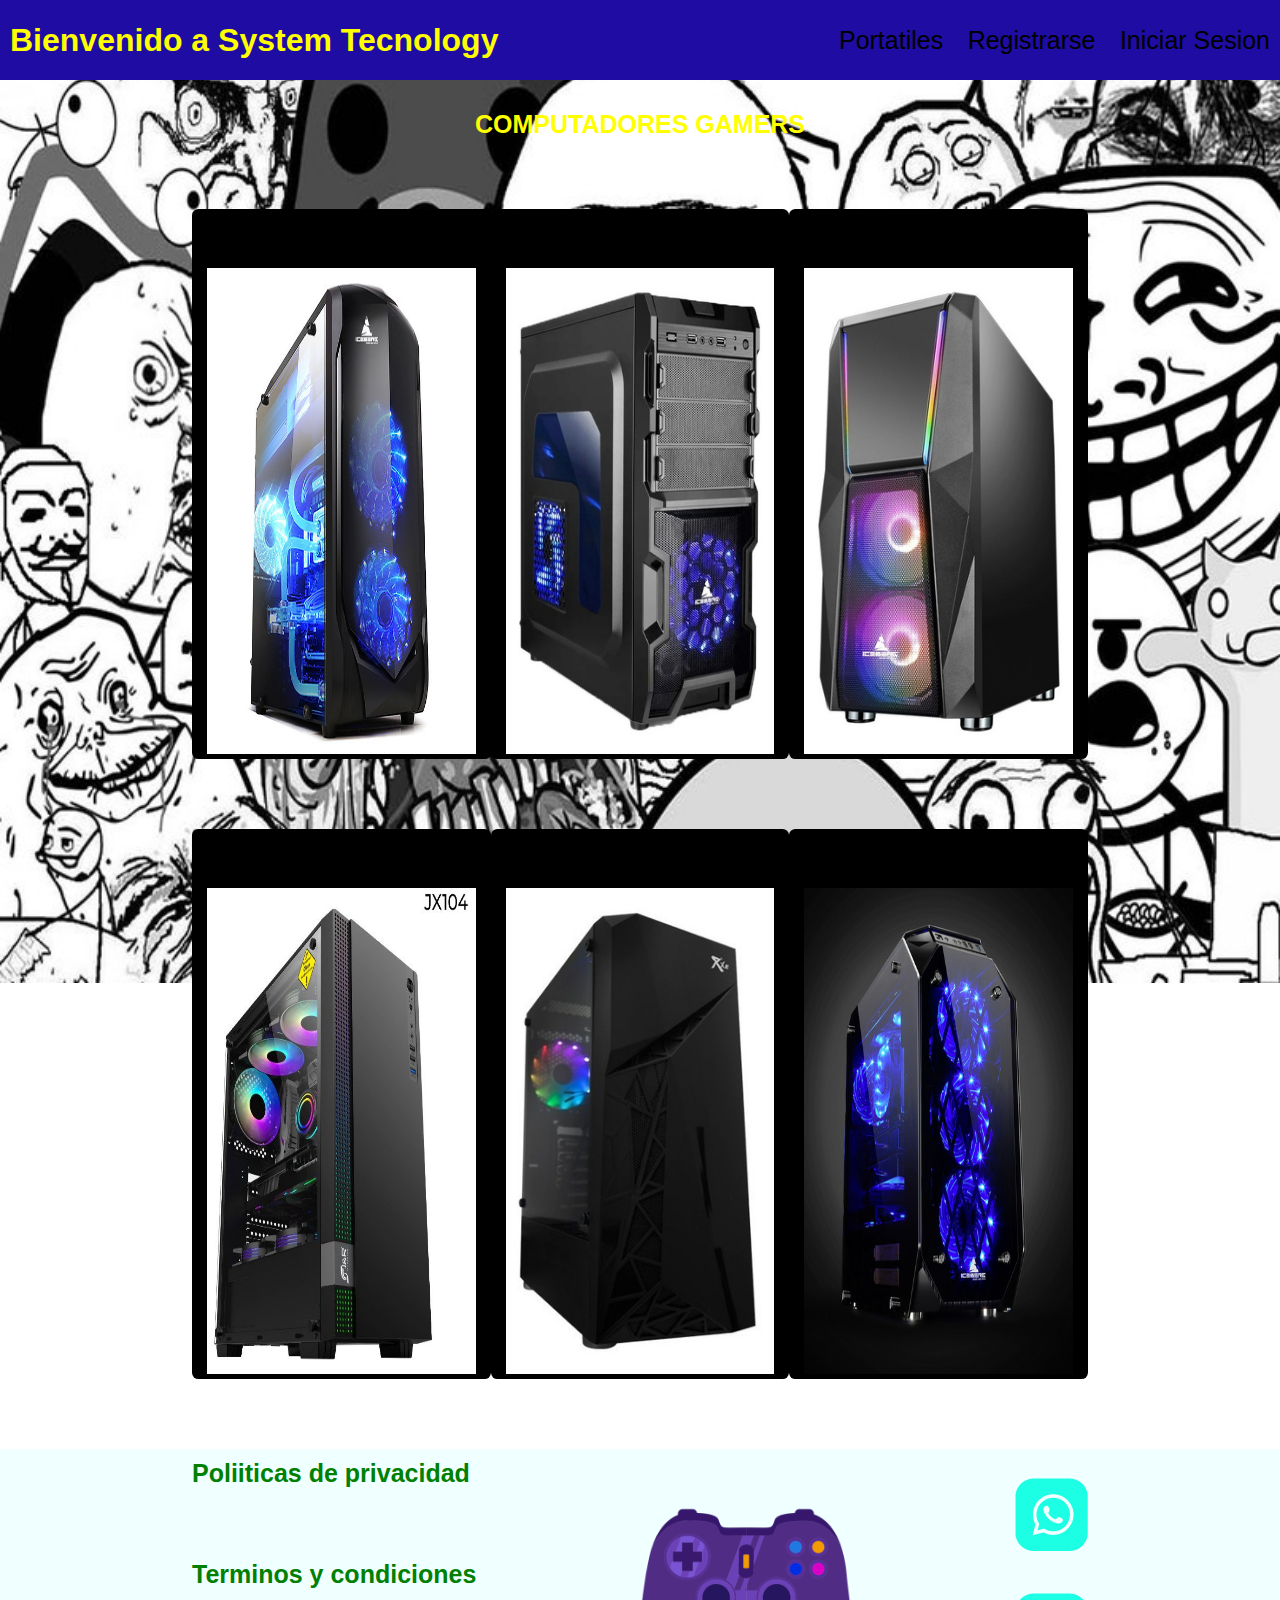
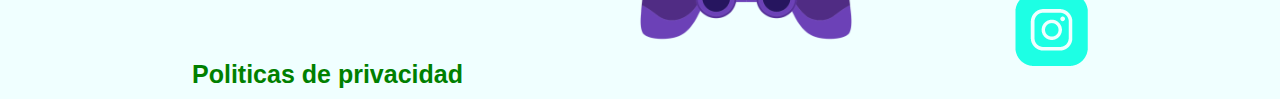
<file: index.html>
<!DOCTYPE html>
<html lang="es">
<head>
    <meta charset="UTF-8">
    <meta http-equiv="X-UA-Compatible" content="IE=edge">
    <meta name="viewport" content="width=h1, initial-scale=1.0">
    <link rel="stylesheet" href="css/index.css">
    <title>mi proyecto</title>
</head>
<body>
    <header>
        <h1>Bienvenido a System Tecnology</h1>

        <div>
            <a href="tablas/tablas.html">Portatiles</a>
            <a href="formulario/formularios.html">Registrarse</a>
            <a href="formulario/inicioses.html">Iniciar Sesion</a>
        </div>

    </header>

    <h2>COMPUTADORES GAMERS</h2>
    <div class="SECCION">
        <div class="obj">
            <p>BATTLEBOX ESSENTIAL</p>
            <img src="imagenes/1.jpg" alt="">
        </div>
        <div class="obj">
            <p>PC GAMER TITAN V3</p>
            <img src="imagenes/2.jpg" alt="">
        </div>
        <div class="obj">
            <p>BATTLEBOX SUPER</p>
            <img src="imagenes/3.jpg" alt="">
        </div>
    </div>

    <div class="SECCION">
        <div class="obj">
            <p>PC ULTRA</p>
            <img src="imagenes/4.jpg" alt="">
        </div>
        <div class="obj">
            <p>BATTLEBOX OMEGA</p>
            <img src="imagenes/5.jpg" alt="">
        </div>
        <div class="obj">
            <p>BATTLEBOX ULTIMATE</p>
            <img src="imagenes/6.jpg" alt="">
        </div>
    </div>

    <footer>

        <div class="papadiv">

            <div class="d1">
                <p>
                    Poliiticas de privacidad
                </p>
                <p>
                    Terminos y condiciones
                </p>
                <p>
                    Politicas de privacidad
                </p>
            </div>
    
            <div class="d2">
    
                <img src="imagenes/controll.png" alt="">
                
            </div>
    
            <div class="d3">
                <span>
    
                    <img src="imagenes/Whatsapp plus.png" alt="">
    
                </span>
                <span>
    
                    <img src="imagenes/Instagram plus.png" alt="">
    
                </span>
            </div>

        </div>

    </footer>
</body>
</html>
</file>
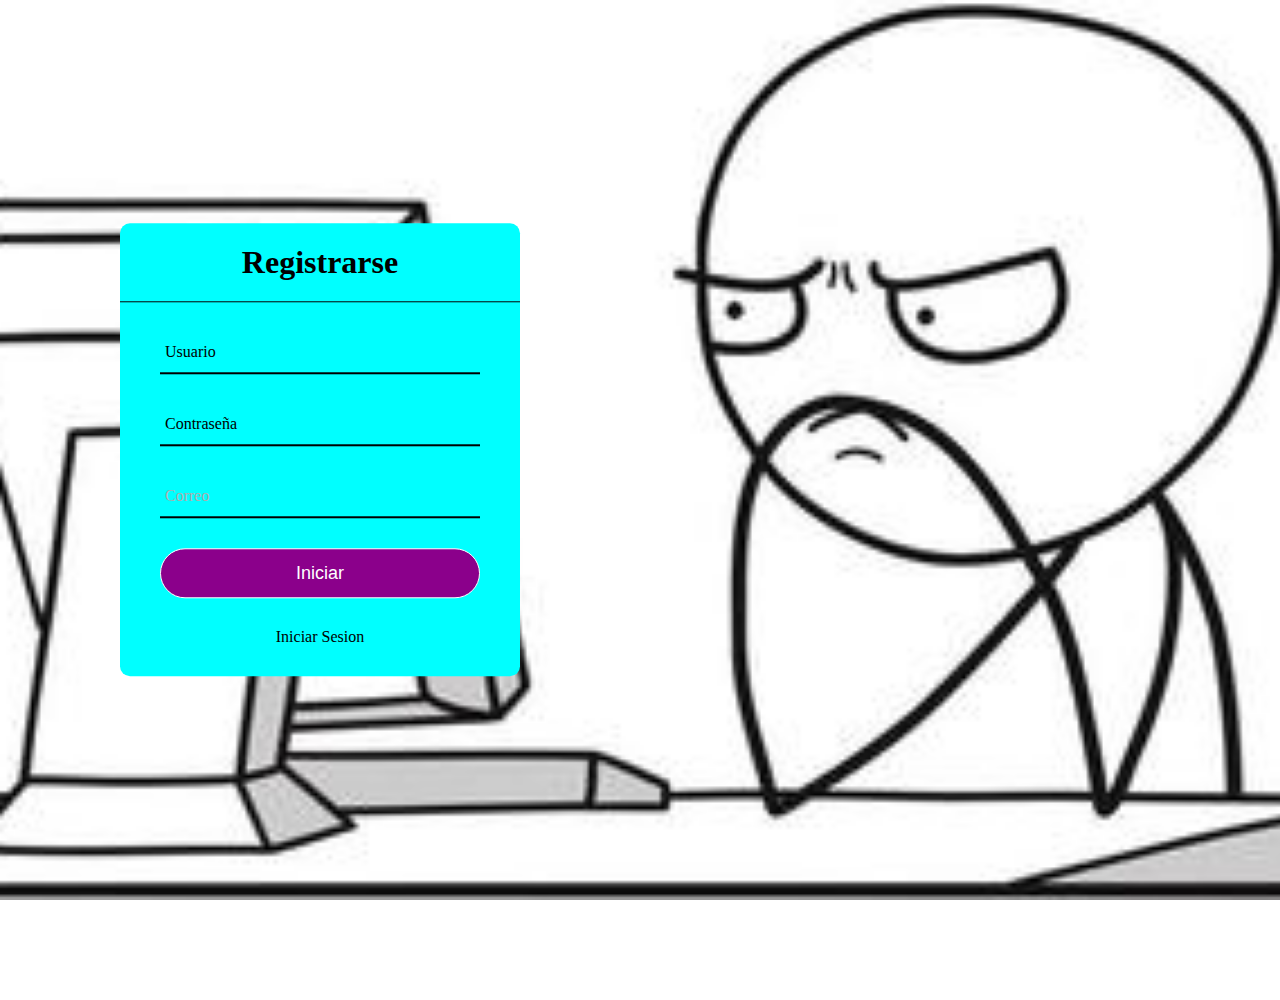
<file: formulario/formularios.html>
<!DOCTYPE html>
<html lang="en">
<head>
    <meta charset="UTF-8">
    <meta http-equiv="X-UA-Compatible" content="IE=edge">
    <meta name="viewport" content="width=device-width, initial-scale=1.0">
    <link rel="stylesheet" href="../css/formulario.css">
    <title>Document</title>
</head>
<body >
    <div class="formulario"> <!--Div:Divisiones-->
        <h1>Registrarse</h1>
        <form  method="post" id="formulario">
            <div class="username">
                <input type="text" id="usuario" required name="lusuario">
                <label for="" class="estorbo">Usuario</label>
            </div>
            <div class="contraseña">
                <input type="password" id="password" required name="contraseña1">
                <label for="" class="estorbo">Contraseña</label>
            </div>
            <div class="correo">
                <input type="text"required="@" name="correo">
                <label for="" class="estorbo">Correo</label>
            </div>
            <input type="submit" value="Iniciar" onclick="enviar()">
            <div class="registrarse">
            <a href="inicioses.html">Iniciar Sesion</a>
            </div>
        </form>
    </div>

    <script src="../funciones js/jquery-3.6.1.min.js"></script>
    <script src="../funciones js/validate.js"></script>
    <script src="../funciones js/funciones.js"></script>
</html>
</file>
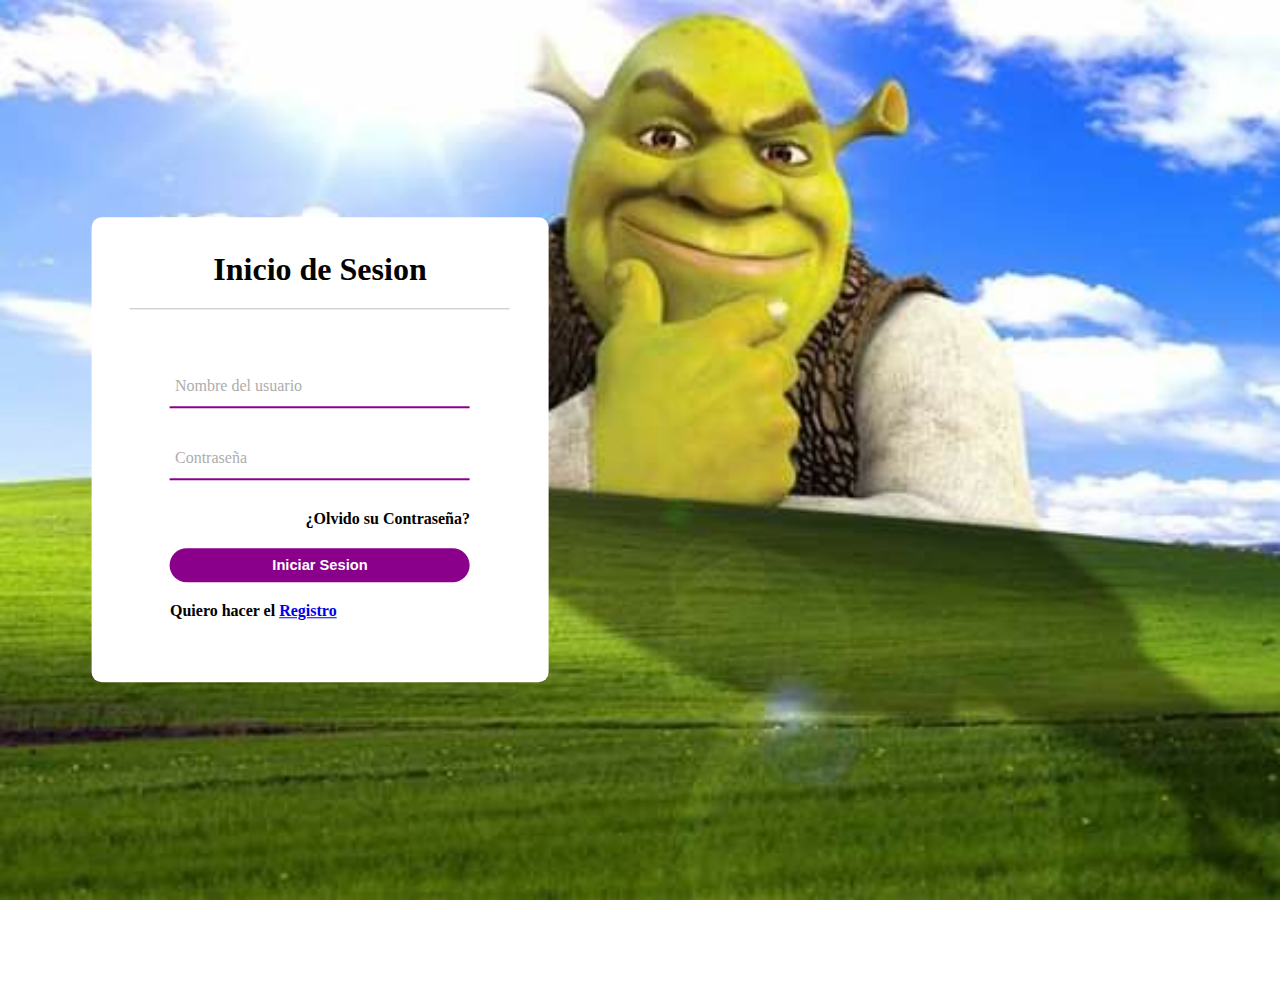
<file: formulario/inicioses.html>
<!DOCTYPE html>
<html lang="en">
<head>
    <meta charset="UTF-8">
    <meta http-equiv="X-UA-Compatible" content="IE=edge">
    <meta name="viewport" content="width=device-width, initial-scale=1.0">
    <title>Inicio de sesion</title>
    <link rel="stylesheet" href="../css/inicioses.css">
</head>
<body>
    <div class="Formulario">
        <h1>Inicio de Sesion</h1>
        <form method="post" id="formulario">
            <div class="Username">
                <input type="text" id="usuario" required name="nombres">
                <label class="lname">Nombre del usuario</label>
            </div>
            <div class="Username">
                <input type="password" required name="contraseña">
                <label class="lname">Contraseña</label>
            </div>
            <div class="Recordar">¿Olvido su Contraseña?</div>
            <div class="content_btn">
                 <input class="btn_login" type="submit" value="Iniciar Sesion">
            </div>
            <div class="Registro">
                Quiero hacer el <a href="formularios.html">Registro</a>
            </div>
        </form>
    </div>
    <script src="../funciones js/jquery-3.6.1.min.js"></script>
    <script src="../funciones js/validate.js"></script>
    <script src="../funciones js/inicioses.js"></script>
</body>
</file>
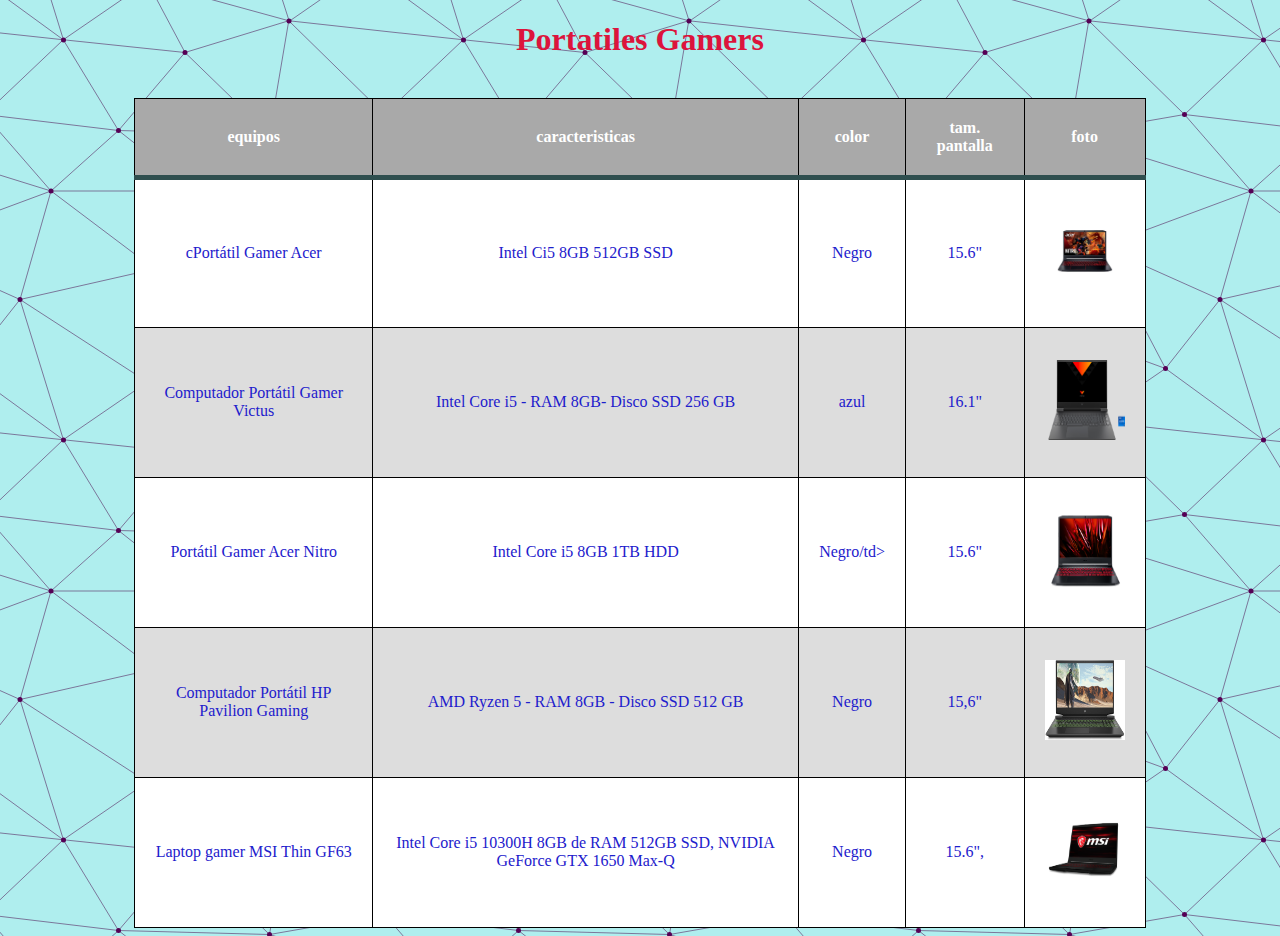
<file: tablas/tablas.html>
<!DOCTYPE html>
<html lang="es">
<head>
    <meta charset="UTF-8">
    <meta http-equiv="X-UA-Compatible" content="IE=edge">
    <meta name="viewport" content="width=h1, initial-scale=1.0">
    <link rel="stylesheet" href="../css/tablas.css">
    <title>MYPROYECTO</title>
</head>
<body style="background-color: paleturquoise;"> 
    <h1>Portatiles Gamers</h1>
    <br>
    
    <table>
        <thead>
            <th>equipos</th>
            <th>caracteristicas</th>
            <th>color</th>
            <th>tam. pantalla</th>
            <th>foto</t>
            <tbody>
                <tr>
                    <td>cPortátil Gamer Acer </td>
                    <td>Intel Ci5 8GB 512GB SSD</td>
                    <td> Negro</td>
                    <td>15.6"</td>
                    <td><img src="../imagenes/portatil Gamer Acer.png" alt=""></td>
                </tr>
                <tr>
                    <td>Computador Portátil Gamer Victus</td>
                    <td> Intel Core i5 - RAM 8GB- Disco SSD 256 GB</td>
                    <td>azul</td>
                    <td>16.1"</td>
                    <td><img src="../imagenes/Computador Portátil Gamer Victus.png" alt=""></td>
                    </tr>
                <tr>
                    <td>Portátil Gamer Acer Nitro</td>
                    <td>Intel Core i5 8GB 1TB HDD</td>
                    <td>Negro/td>
                    <td>15.6"</td>
                    <td><img src="../imagenes/Portátil Gamer Acer Nitro.png" alt=""></td>
                </tr>
                <tr>
                    <td>Computador Portátil HP Pavilion Gaming</td>
                    <td>AMD Ryzen 5 - RAM 8GB - Disco SSD 512 GB</td>
                    <td>Negro</td>
                    <td>15,6"</td>
                    <td><img src="../imagenes/Computador Portátil HP Pavilion Gaming.png" alt=""></td>
                </tr>
                <tr>
                    <td>Laptop gamer MSI Thin GF63</td>
                    <td>Intel Core i5 10300H 8GB de RAM 512GB SSD, NVIDIA GeForce GTX 1650 Max-Q</td>
                    <td>Negro</td>
                    <td>15.6",</td>
                    <td><img src="../imagenes/Laptop gamer MSI Thin GF63.png" alt=""></td>
                </tr>
            </tbody>
        </thead>
    </table>
</body>
</html>
</file>
<file: css/index.css>
body{
    margin: 0;
    font-family: 'Segoe UI', Tahoma, Geneva, Verdana, sans-serif;
}

*{
    margin: 0;
    padding: 0;
    box-sizing: border-box;

}

header{
    background-color: rgb(30, 12, 163);
    display: flex;
    justify-content: space-between;
    align-items: center;
    height: 80px;
    position: sticky;
    top: 0;
}

header a{
    font-size: 25px;
    text-decoration: none;
    color: black;
    margin: 10px;
}

header h1{
    color: yellow;
    margin-left: 10px;
}

h2{
    margin-top: 30px;
    font-size: 25px;
    text-align: center;
    color: yellow;
}

body{
    background-image: url(../imagenes/54d6a5a24cd53.jpeg);
    background-position: center;
    background-attachment: fixed;
    background-repeat: no-repeat;
    background-size: cover;
}

.SECCION{
    height: 550px;
    width: 70%;
    margin: 70px auto;
    display: flex;
    justify-content: space-between;
}

.obj{
    height: 100%;
    display: flex;
    flex-direction:column; 
    justify-content: space-between;
    align-items: center;
    background-color:black;
    text-align: center;
    padding: 5px 0;
    width: 500px;
    border-radius: 0.4em;
}

.obj p{
    padding-bottom: 5px;
    border-bottom: solid 2px;
}

.obj img {
    width: 90%;
    height: 90%;
}

footer{
    background-color: azure;
    padding: 10px 0;
    display: flex;
}

.papadiv{
    height: 230px;
    width: 70%;
    margin: 0 auto;
    display: flex;
    justify-content: space-between;
    align-items: center;
}

.d1{
    color: green;
    display: flex;
    flex-direction: column;
    justify-content: space-between;
    height: 100%;
    font-size: 25px;
    font-weight: bold;
}

.d2{
    height: 100%;
}

.d2 img{
    height: 100%;
}

.d3{
    display: flex;
    flex-direction: column;
    justify-content: space-around;
    height: 100%;
}
</file>
<file: css/formulario.css>
body{
    margin: 0;
    padding: 0;
    font-family: montserrat;
    background-image: url(../imagenes/computer-reaction-faces-internet-funny-meme-man-staring-at-computer-screen-common-memes-used-across-internet-in-chats-of-gifs-free-vector.jpg);
    background-position: center;
    background-attachment: fixed;
    background-repeat: no-repeat;
    background-size: cover;
    height: 1000px;
}

.formulario{
    position: absolute;
    top: 50%;
    left: 25%;
    transform: translate(-50%, -50%);
    width: 400px;
    background-color: aqua;
    border-radius: 10px;
}

.formulario h1{
    text-align: center;
    padding: 0 0 20px 0;
    border-bottom: 1px solid rgb(5, 5, 5);
}

.formulario form{
    padding: 0 40px;
    box-sizing: border-box;
}

form .username{
    position: relative;
    border-bottom: 2px solid black;
    margin: 30px 0;
}

.username input{
    width: 100px;
    padding: 0 5px;
    height: 40px;
    font-size: 16px;
    border: none;
    background: none;
    outline: none;
}

.estorbo{
    position: absolute;
    top: 50%;
    left: 5px;
    color: black;
    transform: translateY(-50%);
    font-size: 16px;
    pointer-events: none;
    transition: .5s;

}

.username span::before{
    content: " ";
    position: absolute;
    top: 40px;
    left: 0;
    width: 100%;
    height: 2px;
    background:darkmagenta;
    transition: .5s;
}

.username input:focus ~ label,
.username input:valid ~ label{
    top: -5px;
    color: darkmagenta; 
}

.username input:focus ~ span::before{
    width: 100%;

}

form .contraseña{
    position: relative;
    border-bottom: 2px solid black;
    margin: 30px 0;
}

.contraseña input{ 
    width: 100px;
    padding: 0 5px;
    height: 40px;
    font-size: 16px;
    border: none;
    background: none;
    outline: none;
}

.contraseña span::before{
    content: " ";
    position: absolute;
    top: 40px;
    left: 0;
    width: 100%;
    height: 2px;
    background:darkmagenta;
    transition: .5s;
}

.contraseña input:focus ~ label,
.contraseña input:valid ~ label{
    top: -5px;
    color: darkmagenta; 
}

.contraseña input:focus ~ span::before,
.contraseña input:valid ~ span::before{
    width: 100%;

}

form .correo{
    position: relative;
    border-bottom: 2px solid black;
    margin: 30px 0;
}

.correo input{
    width: 100px;
    padding: 0 5px;
    height: 40px;
    font-size: 16px;
    border: none;
    background: none;
    outline: none;
}

.correo label{
    position: absolute;
    top: 50%;
    left: 5px;
    color: #adadad;
    transform: translateY(-50%);
    font-size: 16px;
    pointer-events: none;
    transition: .5s;

}

.correo span::before{
    content: " ";
    position: absolute;
    top: 40px;
    left: 0;
    width: 100%;
    height: 2px;
    background:darkmagenta;
    transition: .5s;
}

.correo input:focus ~ label,
.correo input:valid ~ label{
    top: -5px;
    color: darkmagenta; 
}

.correo input:focus ~ span::before,
.correo input:valid ~ span::before{
    width: 100%;

}

.recordar{
    margin: -5px 0 20px 5px;
    color:black;
    cursor: pointer;
}

.recordar:hover{
    text-decoration: underline;
}

input[type="submit"]{
    width: 100%;
    height: 50px;
    border: 1px solid;
    background: darkmagenta;
    border-radius: 25px;
    font-size: 18px;
    color: white;
    cursor: pointer;
    outline: none;
}

input[type="submit"]:hover{
    border-color: black;
    transition: .5s;
}

.registrarse{
    margin: 30px 0;
    text-align: center;
    font-size: 16px;
    color: black;
}

.registrarse a{
    color:black;
    text-decoration: none;
}

.registrarse a:hover{
    text-decoration: underline;
}

.logo{
    width: 200px;
    height: 200px;
    background-attachment: fixed;
}
</file>
<file: css/inicioses.css>
body{
    margin: 0;
    padding: 0;
    font-family: montserrat;
    background-image: url(../imagenes/51e38f93416e109a70de5498fbeb4be3.jpg);
    background-position: center;
    background-attachment: fixed;
    background-repeat: no-repeat;
    background-size: cover;
    height: 1000px;
}

.Formulario{
    position: absolute;
    top: 50%;
    padding: 1% 3%;
    left: 25%;
    transform: translate(-50%,-50%);
    width: 380px;
    background: white;
    border-radius: 10px;
}

.Formulario h1{
    text-align: center;
    padding: 0 0 20px 0;
    border-bottom: 1px solid silver;
}

.Formulario form{
    padding: 5px 40px 50px;
    box-sizing: border-box;
}

form .Username{
    position: relative;
    border-bottom:2px solid darkmagenta;
    margin: 30px 0;
}

.Username input{
    width: 100%;
    padding: 0 5px;
    height: 40px;
    font-size: 16px;
    border: none;
    background: none;
    outline: none;
}

.lname{
    position: absolute;
    top: 50%;
    left: 5px;
    color: #adadad;
    transform: translateY(-50%);
    font-size: 16px;
    pointer-events: none;
    transition: .5s;
}

.Username span::before{
    content: '';
    position: absolute;
    top: 40px;
    left: 0;
    width: 0%;
    height: 2px;
    background: darkmagenta ;
    transition: -5s;
}

.Username input:focus ~ label,
.Username input:valid ~ label{
    top: -5px;
    color: darkmagenta;
}

.Username input:focus ~ span::before,
.Username input:focus ~ span::before{
    width: 100%;
}

.content_btn{
    width: 100%;
    display: flex;
    justify-content: center;
}

.btn_login{
    width: 100%;
    background: darkmagenta;
    border: none;
    border-radius: 50px;
    color: white;
    font-weight: bold;
    font-size: 11pt;
    padding: 3%;
    margin: 20px 0;
}

.Recordar{
    text-align: right;
    font-weight: bold;
}

.Registro{
    text-align: left;
    font-weight: bold;
}
.regresar{
    border: none;
    background-color: white;
}
</file>
<file: css/tablas.css>
body{
    color: rgb(29, 32, 204);
    background-image: url("data:image/svg+xml,%3Csvg xmlns='http://www.w3.org/2000/svg' width='400' height='400' viewBox='0 0 800 800'%3E%3Cg fill='none' stroke='%23404' stroke-width='1'%3E%3Cpath d='M769 229L1037 260.9M927 880L731 737 520 660 309 538 40 599 295 764 126.5 879.5 40 599-197 493 102 382-31 229 126.5 79.5-69-63'/%3E%3Cpath d='M-31 229L237 261 390 382 603 493 308.5 537.5 101.5 381.5M370 905L295 764'/%3E%3Cpath d='M520 660L578 842 731 737 840 599 603 493 520 660 295 764 309 538 390 382 539 269 769 229 577.5 41.5 370 105 295 -36 126.5 79.5 237 261 102 382 40 599 -69 737 127 880'/%3E%3Cpath d='M520-140L578.5 42.5 731-63M603 493L539 269 237 261 370 105M902 382L539 269M390 382L102 382'/%3E%3Cpath d='M-222 42L126.5 79.5 370 105 539 269 577.5 41.5 927 80 769 229 902 382 603 493 731 737M295-36L577.5 41.5M578 842L295 764M40-201L127 80M102 382L-261 269'/%3E%3C/g%3E%3Cg fill='%23505'%3E%3Ccircle cx='769' cy='229' r='5'/%3E%3Ccircle cx='539' cy='269' r='5'/%3E%3Ccircle cx='603' cy='493' r='5'/%3E%3Ccircle cx='731' cy='737' r='5'/%3E%3Ccircle cx='520' cy='660' r='5'/%3E%3Ccircle cx='309' cy='538' r='5'/%3E%3Ccircle cx='295' cy='764' r='5'/%3E%3Ccircle cx='40' cy='599' r='5'/%3E%3Ccircle cx='102' cy='382' r='5'/%3E%3Ccircle cx='127' cy='80' r='5'/%3E%3Ccircle cx='370' cy='105' r='5'/%3E%3Ccircle cx='578' cy='42' r='5'/%3E%3Ccircle cx='237' cy='261' r='5'/%3E%3Ccircle cx='390' cy='382' r='5'/%3E%3C/g%3E%3C/svg%3E");

}

h1{
    text-align: center;
    color: crimson;
}

#maincontainer{
    margin: 0 auto;
    width: 300px;
}

table{
    display: table;
    background-color: white;
    text-align: center;
    border-collapse: collapse;
    width: 80%;
    margin: 0 auto  ;
}

img{
    width: 80px;
    height: 80px;
}

th,td{
    border: solid 1px black;
    padding: 20px;
}

 tbody tr{
    height: 150px;
}

thead{
    background-color: darkgrey;
    border-bottom: solid 5px darkslategray;
    color: white;
}

tr:nth-child(even){
    background-color: #ddd;

}

tr:hover td{
    background-color: #2b8370;
    color: white;
}
</file>
